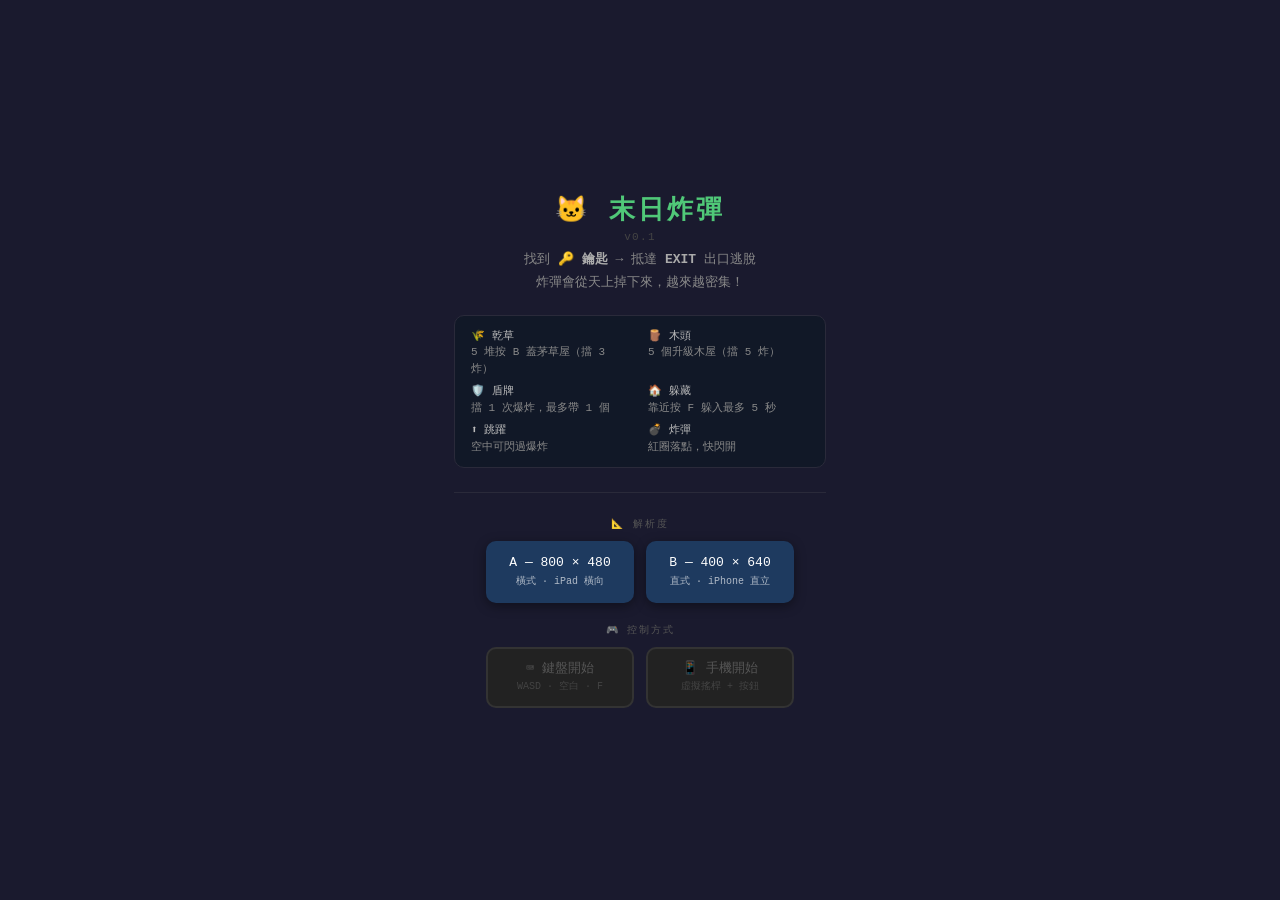
<file: index.html>
<!DOCTYPE html>
<html lang="zh-TW">
<head>
  <meta charset="UTF-8"/>
  <meta http-equiv="X-UA-Compatible" content="IE=edge"/>
  <meta name="viewport" content="width=device-width,initial-scale=1.0,maximum-scale=1.0,user-scalable=no"/>
  <meta name="color-scheme" content="light"/>
  <title>末日炸彈 v0.1</title>
  <style>
    *{margin:0;padding:0;box-sizing:border-box;}
    html,body{
      min-height:100vh;
      background:#1a1a2e;
      display:flex;flex-direction:column;
      align-items:center;justify-content:center;
      font-family:'Courier New',monospace;
      touch-action:manipulation;
      user-select:none;-webkit-user-select:none;
    }

    .screen{
      display:flex;flex-direction:column;
      align-items:center;gap:20px;
      padding:28px 24px;
      width:100%;max-width:420px;
    }

    /* ── Title ── */
    .title-wrap{text-align:center;}
    h1{color:#50c878;font-size:26px;letter-spacing:.12em;}
    .version{color:#444;font-size:11px;letter-spacing:.12em;margin-top:4px;}
    .tagline{
      color:#888;font-size:13px;line-height:1.75;
      text-align:center;max-width:320px;
      margin-top:6px;
    }
    .tagline b{color:#aaa;}

    hr{width:100%;border:none;border-top:1px solid #2a2a3a;margin:4px 0;}

    /* ── Sections ── */
    .section{
      display:flex;flex-direction:column;
      align-items:center;gap:10px;width:100%;
    }
    .section-label{
      font-size:10px;letter-spacing:.18em;color:#555;
      text-transform:uppercase;
    }
    .btn-row{
      display:flex;gap:12px;justify-content:center;flex-wrap:wrap;width:100%;
    }

    /* ── Buttons ── */
    .pick-btn{
      padding:11px 18px;border:none;border-radius:10px;
      font-family:'Courier New',monospace;font-size:13px;
      cursor:pointer;color:#fff;
      box-shadow:0 3px 12px rgba(0,0,0,.4);
      transition:transform .1s,background .12s,outline .1s;
      min-width:148px;text-align:center;line-height:1.45;
      border:2px solid transparent;
    }
    .pick-btn small{display:block;font-size:10px;opacity:.65;margin-top:2px;}
    .pick-btn:active{transform:scale(.92);}

    /* resolution */
    .pick-btn.res{background:#1e3a5f;}
    .pick-btn.res:hover{background:#2471a3;}
    .pick-btn.res.sel{
      background:#1a5276;
      border-color:#50c878;
      box-shadow:0 0 0 3px rgba(80,200,120,.25);
    }

    /* control mode */
    .pick-btn.kb {background:#1e3a5f;}
    .pick-btn.kb:hover{background:#2471a3;}
    .pick-btn.mob{background:#1a4731;}
    .pick-btn.mob:hover{background:#27ae60;}
    .pick-btn.kb:disabled,
    .pick-btn.mob:disabled{
      background:#222;color:#555;
      border-color:#333;cursor:default;
      box-shadow:none;
    }

    /* ── How to play ── */
    .how-to{
      background:#111827;border:1px solid #2a2a3a;border-radius:10px;
      padding:12px 16px;width:100%;
      display:grid;grid-template-columns:1fr 1fr;gap:6px 16px;
    }
    .how-to-item{
      font-size:11px;color:#888;line-height:1.5;
    }
    .how-to-item span{color:#bbb;}
  </style>
</head>
<body>
<div class="screen">

  <!-- Title -->
  <div class="title-wrap">
    <h1>🐱 末日炸彈</h1>
    <div class="version">v0.1</div>
    <p class="tagline">
      找到 <b>🔑 鑰匙</b> → 抵達 <b>EXIT</b> 出口逃脫<br>
      炸彈會從天上掉下來，越來越密集！
    </p>
  </div>

  <!-- How to play -->
  <div class="how-to">
    <div class="how-to-item"><span>🌾 乾草</span><br>5 堆按 B 蓋茅草屋（擋 3 炸）</div>
    <div class="how-to-item"><span>🪵 木頭</span><br>5 個升級木屋（擋 5 炸）</div>
    <div class="how-to-item"><span>🛡️ 盾牌</span><br>擋 1 次爆炸，最多帶 1 個</div>
    <div class="how-to-item"><span>🏠 躲藏</span><br>靠近按 F 躲入最多 5 秒</div>
    <div class="how-to-item"><span>⬆️ 跳躍</span><br>空中可閃過爆炸</div>
    <div class="how-to-item"><span>💣 炸彈</span><br>紅圈落點，快閃開</div>
  </div>

  <hr/>

  <!-- Resolution -->
  <div class="section">
    <div class="section-label">📐 解析度</div>
    <div class="btn-row">
      <button class="pick-btn res" id="btn-resA" onclick="selectRes('A')">
        A — 800 × 480
        <small>橫式 · iPad 橫向</small>
      </button>
      <button class="pick-btn res" id="btn-resB" onclick="selectRes('B')">
        B — 400 × 640
        <small>直式 · iPhone 直立</small>
      </button>
    </div>
  </div>

  <!-- Control mode -->
  <div class="section">
    <div class="section-label">🎮 控制方式</div>
    <div class="btn-row">
      <button class="pick-btn kb"  id="btn-kb"  onclick="go('kb')"  disabled>
        ⌨️ 鍵盤開始
        <small>WASD · 空白 · F</small>
      </button>
      <button class="pick-btn mob" id="btn-mob" onclick="go('mob')" disabled>
        📱 手機開始
        <small>虛擬搖桿 + 按鈕</small>
      </button>
    </div>
  </div>

</div>

<script>
let _res = null;

function selectRes(r){
  _res = r;
  document.getElementById('btn-resA').classList.toggle('sel', r==='A');
  document.getElementById('btn-resB').classList.toggle('sel', r==='B');
  document.getElementById('btn-kb').disabled  = false;
  document.getElementById('btn-mob').disabled = false;
}

function go(mode){
  if(!_res) return;
  // Pass selection via URL params to index.html
  window.location.href = `game.html?res=${_res}&mode=${mode}&v=20261122e`;
}
</script>
</body>
</html>
</file>
